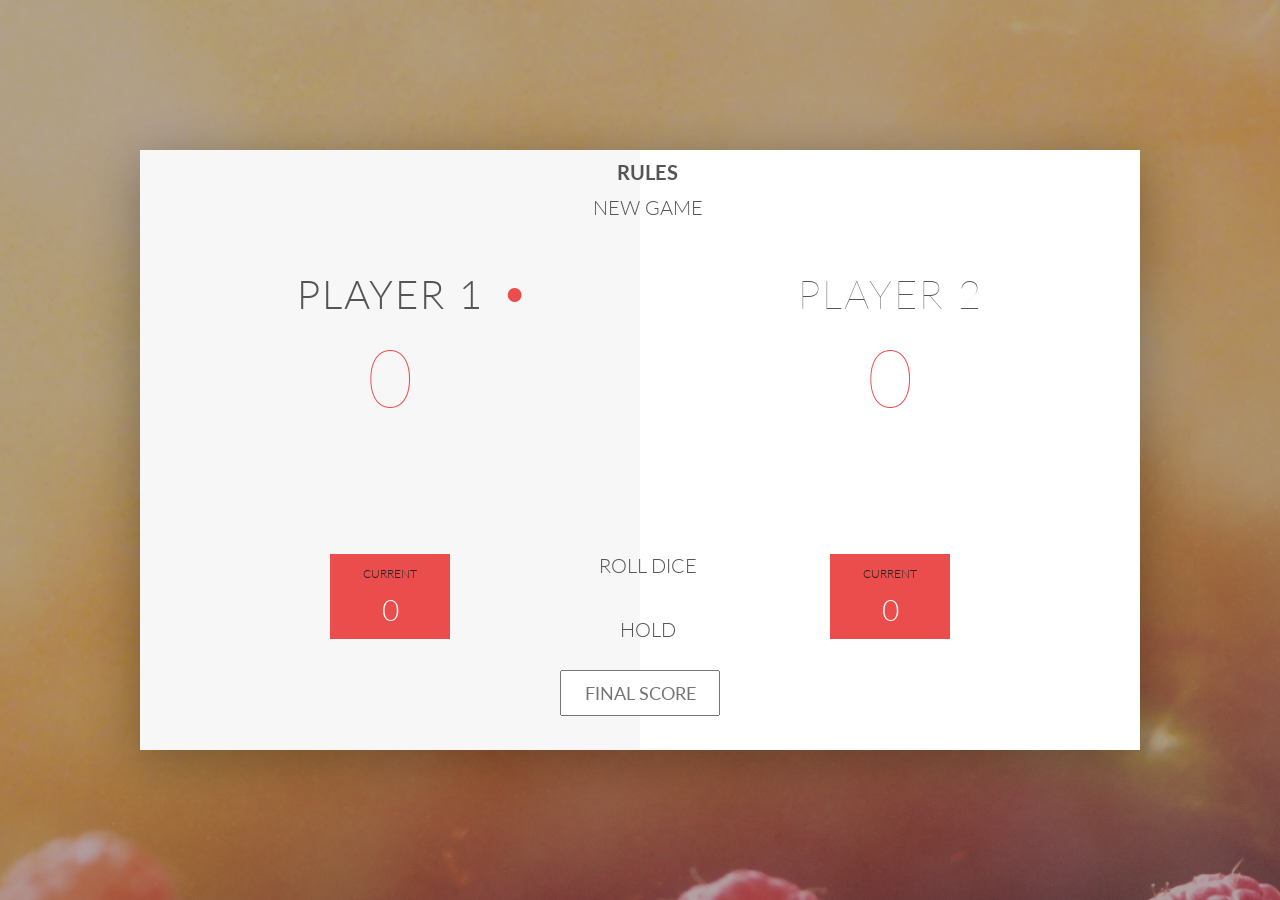
<file: REACH-THE-FINAL SCORE/index.html>
<!DOCTYPE html>
<html lang="en">
    <head>
        <meta charset="UTF-8">
        <link href="https://fonts.googleapis.com/css?family=Lato:100,300,600" rel="stylesheet" type="text/css">
        <link href="http://code.ionicframework.com/ionicons/2.0.1/css/ionicons.min.css" rel="stylesheet" type="text/css">
        <link type="text/css" rel="stylesheet" href="style.css">
        
        <title>Pig Game</title>
    </head>

    <body>
        <div class="wrapper clearfix">
            <div class="player-0-panel active">
                <div class="player-name" id="name-0">Player 1</div>
                <div class="player-score" id="score-0">43</div>
                <div class="player-current-box">
                    <div class="player-current-label">Current</div>
                    <div class="player-current-score" id="current-0">11</div>
                </div>
            </div>
            
            <div class="player-1-panel">
                <div class="player-name" id="name-1">Player 2</div>
                <div class="player-score" id="score-1">72</div>
                <div class="player-current-box">
                    <div class="player-current-label">Current</div>
                    <div class="player-current-score" id="current-1">0</div>
                </div>
            </div>
            <button class="btn-rules"><i class="ion-android-arrow-dropright-circle"></i><b>RULES</b></button>
            <button class="btn-new"><i class="ion-ios-plus-outline"></i>New game</button>
            <button class="btn-roll"><i class="ion-ios-loop"></i>Roll dice</button>
            <button class="btn-hold"><i class="ion-ios-download-outline"></i>Hold</button>
            
            <input type="text" placeholder="Final score" class="final-score">
            
            <img src="dice-5.png" alt="Dice" class="dice" id="dice-1">
            <img src="dice-5.png" alt="Dice" class="dice" id="dice-2">
        </div>
        
        <!--<script src="app.js"></script>-->
        <script src="app.js"></script>
    </body>
</html>
</file>
<file: REACH-THE-FINAL SCORE/style.css>
/**********************************************
*** GENERAL
**********************************************/

.final-score {
    position: absolute;
    left: 50%;
    transform: translateX(-50%);
    top: 520px;
    color: #555;
    font-size: 18px;
    font-family: 'Lato';
    text-align: center;
    padding: 10px;
    width: 160px;
    text-transform: uppercase;
}

.final-score:focus { outline: none; }

#dice-1 { top: 120px; }
#dice-2 { top: 250px; }


* {
    margin: 0;
    padding: 0;
    box-sizing: border-box;
    
}

.clearfix::after {
    content: "";
    display: table;
    clear: both;
}

body {
    background-image: linear-gradient(rgba(62, 20, 20, 0.4), rgba(62, 20, 20, 0.4)), url(back.jpg);
    background-size: cover;
    background-position: center;
    font-family: Lato;
    font-weight: 300;
    position: relative;
    height: 100vh;
    color: #555;
}

.wrapper {
    width: 1000px;
    position: absolute;
    top: 50%;
    left: 50%;
    transform: translate(-50%, -50%);
    background-color: #fff;
    box-shadow: 0px 10px 50px rgba(0, 0, 0, 0.3);
    overflow: hidden;
}

.player-0-panel,
.player-1-panel {
    width: 50%;
    float: left;
    height: 600px;
    padding: 100px;
}



/**********************************************
*** PLAYERS
**********************************************/

.player-name {
    font-size: 40px;
    text-align: center;
    text-transform: uppercase;
    letter-spacing: 2px;
    font-weight: 100;
    margin-top: 20px;
    margin-bottom: 10px;
    position: relative;
}

.player-score {
    text-align: center;
    font-size: 80px;
    font-weight: 100;
    color: #EB4D4D;
    margin-bottom: 130px;
}

.active { background-color: #f7f7f7; }
.active .player-name { font-weight: 300; }

.active .player-name::after {
    content: "\2022";
    font-size: 47px;
    position: absolute;
    color: #EB4D4D;
    top: -7px;
    right: 10px;
    
}

.player-current-box {
    background-color: #EB4D4D;
    color: #fff;
    width: 40%;
    margin: 0 auto;
    padding: 12px;
    text-align: center;
}

.player-current-label {
    text-transform: uppercase;
    margin-bottom: 10px;
    font-size: 12px;
    color: #222;
}

.player-current-score {
    font-size: 30px;
}

button {
    position: absolute;
    width: 200px;
    left: 50%;
    transform: translateX(-50%);
    color: #555;
    background: none;
    border: none;
    font-family: Lato;
    font-size: 20px;
    text-transform: uppercase;
    cursor: pointer;
    font-weight: 300;
    transition: background-color 0.3s, color 0.3s;
}

button:hover { font-weight: 600; }
button:hover i { margin-right: 20px; }

button:focus {
    outline: none;
}

i {
    color: #EB4D4D;
    display: inline-block;
    margin-right: 15px;
    font-size: 32px;
    line-height: 1;
    vertical-align: text-top;
    margin-top: -4px;
    transition: margin 0.3s;
}

.btn-rules {top: 10px;}
.btn-new { top: 45px;}
.btn-roll { top: 403px;}
.btn-hold { top: 467px;}

.dice {
    position: absolute;
    left: 50%;
    top: 178px;
    transform: translateX(-50%);
    height: 100px;
    box-shadow: 0px 10px 60px rgba(0, 0, 0, 0.10);
}

.winner { background-color: #f7f7f7; }
.winner .player-name { font-weight: 300; color: #EB4D4D; }
</file>
